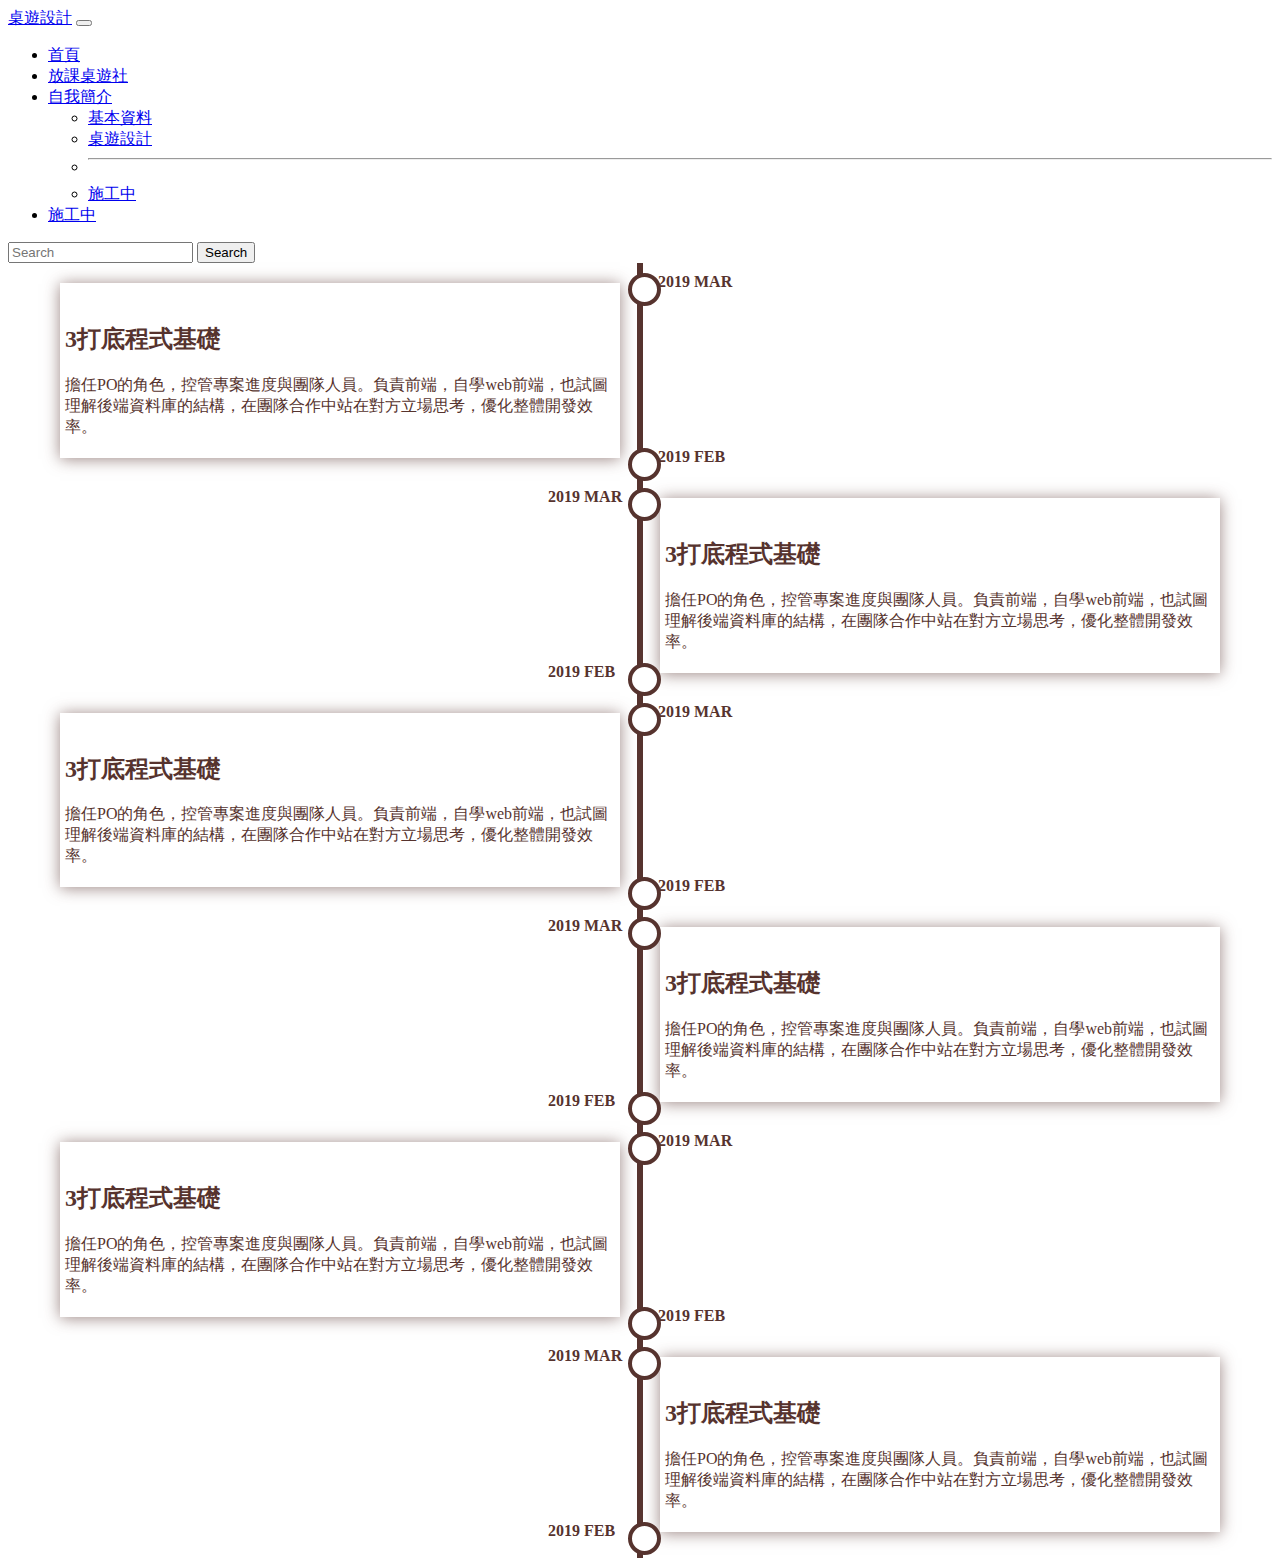
<file: index/boardgame.html>
<!DOCTYPE html>
<html lang="en">
<head>
    <meta charset="UTF-8">
    <meta name="viewport" content="width=device-width, initial-scale=1.0">
    <title>桌遊設計</title>
    <link rel='stylesheet' type='text/css' media='screen' href='./boardgame/boardgame.css'>
    <link href="https://cdn.jsdelivr.net/npm/bootstrap@5.0.0-beta1/dist/css/bootstrap.min.css" rel="stylesheet" integrity="sha384-giJF6kkoqNQ00vy+HMDP7azOuL0xtbfIcaT9wjKHr8RbDVddVHyTfAAsrekwKmP1" crossorigin="anonymous">
    <script src="https://cdn.jsdelivr.net/npm/bootstrap@5.0.0-beta1/dist/js/bootstrap.bundle.min.js" integrity="sha384-ygbV9kiqUc6oa4msXn9868pTtWMgiQaeYH7/t7LECLbyPA2x65Kgf80OJFdroafW" crossorigin="anonymous"></script>

</head>
<body>
    <!--Bootstrap Navbar-->
    <nav class="navbar navbar-expand-lg navbar-light bg-light">
        <div class="container-fluid">
            <a class="navbar-brand" href="#">桌遊設計</a>
            <button class="navbar-toggler" type="button" data-bs-toggle="collapse" data-bs-target="#navbarSupportedContent" aria-controls="navbarSupportedContent" aria-expanded="false" aria-label="Toggle navigation">
                <span class="navbar-toggler-icon"></span>
            </button>
            <div class="collapse navbar-collapse" id="navbarSupportedContent">
                <ul class="navbar-nav me-auto mb-2 mb-lg-0">
                <li class="nav-item">
                    <a class="nav-link active" aria-current="page" href="../index.html">首頁</a>
                </li>
                <li class="nav-item">
                    <a class="nav-link active" href="#">放課桌遊社</a>
                </li>
                <li class="nav-item dropdown">
                    <a class="nav-link dropdown-toggle" href="#" id="navbarDropdown" role="button" data-bs-toggle="dropdown" aria-expanded="false">自我簡介</a>
                    <ul class="dropdown-menu" aria-labelledby="navbarDropdown">
                    <li><a class="dropdown-item" href="./intro.html">基本資料</a></li>
                    <li><a class="dropdown-item" href="./boardgame.html">桌遊設計</a></li>
                    <li><hr class="dropdown-divider"></li>
                    <li><a class="dropdown-item" href="#">施工中</a></li>
                    </ul>
                </li>
                <li class="nav-item">
                    <a class="nav-link disabled" href="#" tabindex="-1" aria-disabled="true">施工中</a>
                </li>
                </ul>
                <form class="d-flex">
                <input class="form-control me-2" type="search" placeholder="Search" aria-label="Search">
                <button class="btn btn-outline-success" type="submit">Search</button>
                </form>
            </div>
        </div>
    </nav>

    <!--timeline-->
    <div class="timeline-section">
        <div class="timeline">
            <div class="container left">
                <div class="time">
                    <span>2019 MAR</span>
                </div>
                <div class="content">
                    <div class="card">
                        <h2>3打底程式基礎</h2> 
                        <span:left class="discription">擔任PO的角色，控管專案進度與團隊人員。負責前端，自學web前端，也試圖理解後端資料庫的結構，在團隊合作中站在對方立場思考，優化整體開發效率。</span>
                    </div>
                </div>
                <div class="time">
                    <span>2019 FEB</span>
                </div>
            </div>
            <div class="container right">
                <div class="time">
                    <span>2019 MAR</span>
                </div>
                <div class="content">
                    <div class="card">
                        <h2>3打底程式基礎</h2> 
                        <span:right class="discription">擔任PO的角色，控管專案進度與團隊人員。負責前端，自學web前端，也試圖理解後端資料庫的結構，在團隊合作中站在對方立場思考，優化整體開發效率。</span>
                    </div>
                </div>
                <div class="time">
                    <span>2019 FEB</span>
                </div>
            </div>
            <div class="container left">
                <div class="time">
                    <span>2019 MAR</span>
                </div>
                <div class="content">
                    <div class="card">
                        <h2>3打底程式基礎</h2> 
                        <span:left class="discription">擔任PO的角色，控管專案進度與團隊人員。負責前端，自學web前端，也試圖理解後端資料庫的結構，在團隊合作中站在對方立場思考，優化整體開發效率。</span>
                    </div>
                </div>
                <div class="time">
                    <span>2019 FEB</span>
                </div>
            </div>
            <div class="container right">
                <div class="time">
                    <span>2019 MAR</span>
                </div>
                <div class="content">
                    <div class="card">
                        <h2>3打底程式基礎</h2> 
                        <span:right class="discription">擔任PO的角色，控管專案進度與團隊人員。負責前端，自學web前端，也試圖理解後端資料庫的結構，在團隊合作中站在對方立場思考，優化整體開發效率。</span>
                    </div>
                </div>
                <div class="time">
                    <span>2019 FEB</span>
                </div>
            </div>
            <div class="container left">
                <div class="time">
                    <span>2019 MAR</span>
                </div>
                <div class="content">
                    <div class="card">
                        <h2>3打底程式基礎</h2> 
                        <span:left class="discription">擔任PO的角色，控管專案進度與團隊人員。負責前端，自學web前端，也試圖理解後端資料庫的結構，在團隊合作中站在對方立場思考，優化整體開發效率。</span>
                    </div>
                </div>
                <div class="time">
                    <span>2019 FEB</span>
                </div>
            </div>
            <div class="container right">
                <div class="time">
                    <span>2019 MAR</span>
                </div>
                <div class="content">
                    <div class="card">
                        <h2>3打底程式基礎</h2> 
                        <span:right class="discription">擔任PO的角色，控管專案進度與團隊人員。負責前端，自學web前端，也試圖理解後端資料庫的結構，在團隊合作中站在對方立場思考，優化整體開發效率。</span>
                    </div>
                </div>
                <div class="time">
                    <span>2019 FEB</span>
                </div>
            </div>
        </div>  
    </div>
    
</body>
</html>
</file>
<file: index/boardgame/boardgame.css>
.timeline{
    position: relative;
    max-width:1200px;
    margin:0 auto;
}
.timeline::after{
    content:'';
    position: absolute;
    width: 0px;
    border:3px solid #56332e;
    top:0;
    height: 100%;
    left:50%;
    margin-left: -3px;
    background-color: #56332e;
}
.timeline .container {
    padding: 20px;
}
.time{
    position: relative;
    width: 120px;
    font-weight: bolder;  
}
.time span{
    color: #56332e;
    position: absolute;
    top:-10px;
}
.time span:before{
    position: absolute;   
    z-index: 1;
    width: 25px;
    height: 25px;
    border: 4px solid #56332e;
    border-radius: 50%;
    background-color: white;
    content:'';
}
.card{
    padding:20px 5px;
    background-color: #fff;
    border: none;
    color: #56332e;
    box-shadow: 0px 1px 15px rgba(86, 51, 46, 0.6);
}

.left .content{
    padding-right:600px;
    padding-left:0px;
}
.left .time{
    left:50%;
}
.left .time span:before{
    text-align: left;
    left: -30px;
}
.left .time span{
    left:18px;
}
.right .content{
    padding-right:0px;
    padding-left:600px;
}
.right .time{
    left: 50%;
}

.right .time span:before{
    text-align: right;
    left: 80px;
}

.right .time span {
    left:-92px;
}
</file>
